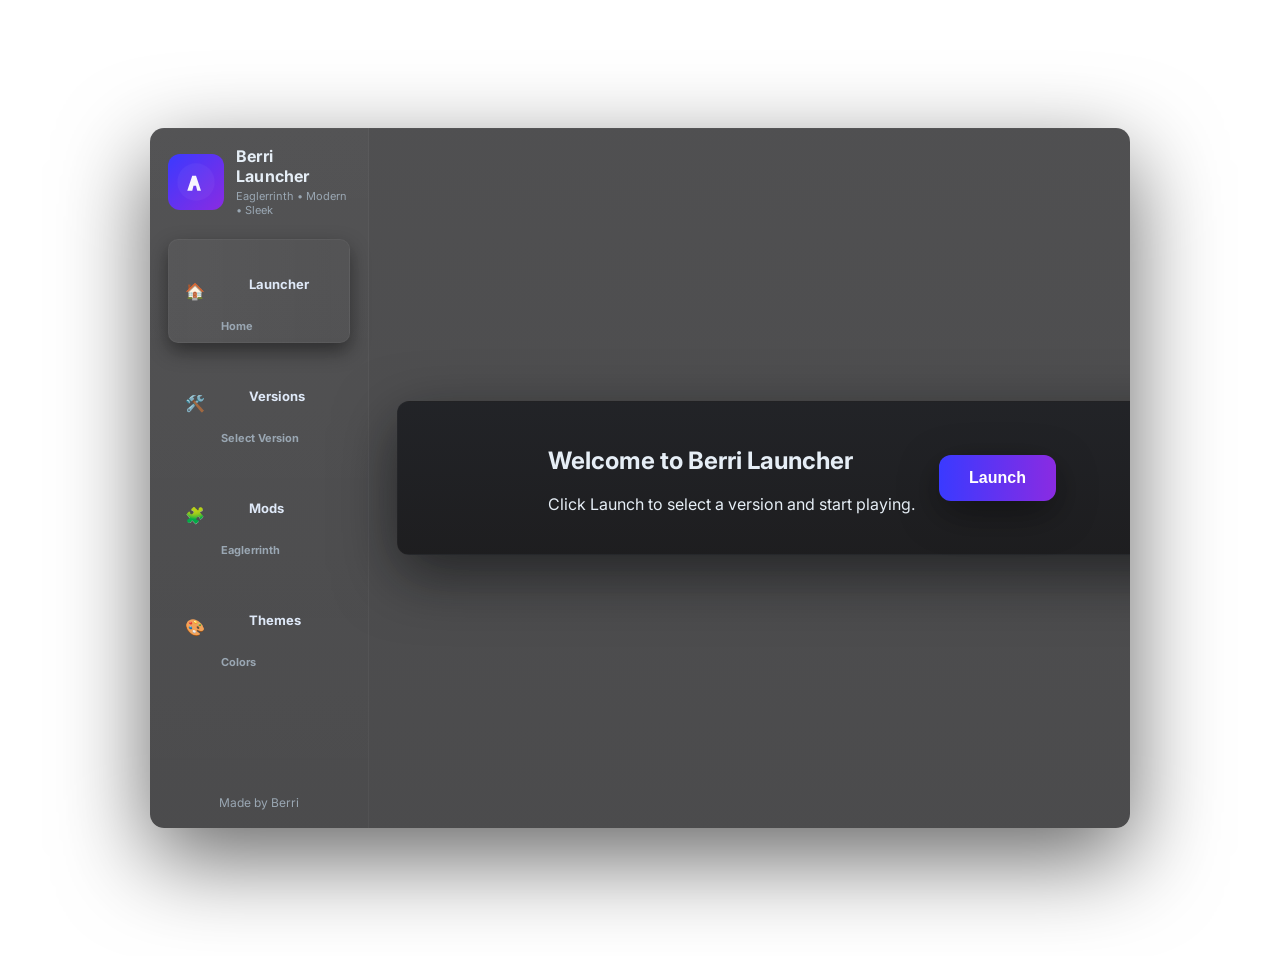
<file: index.html>
<!doctype html>
<html lang="en">
<head>
<meta charset="utf-8" />
<meta name="viewport" content="width=device-width,initial-scale=1" />
<title>Berri Launcher</title>
<link rel="preconnect" href="https://fonts.gstatic.com" crossorigin>
<style>
@import url('https://fonts.googleapis.com/css2?family=Inter:wght@300;400;600;700&display=swap');

:root{
  --accent-1: #3a3aff;
  --accent-2: #8a2be2;
  --muted: #9aa7b3;
}

html,body{height:100%;margin:0;font-family:Inter,system-ui,-apple-system,Segoe UI,Roboto,"Helvetica Neue",Arial;color:#e6eef6}
body{
  display:flex;
  align-items:center;
  justify-content:center;
  min-height:100vh;
  padding:28px;
  -webkit-font-smoothing:antialiased;
  background: url('https://images2.alphacoders.com/123/thumb-1920-1232557.png') no-repeat center center;
  background-size: cover;
}

.shell{
  width:980px;
  max-width:98vw;
  height:700px;
  border-radius:14px;
  overflow:hidden;
  display:flex;
  box-shadow: 0 30px 90px rgba(0,0,0,0.6), inset 0 1px 0 rgba(255,255,255,0.02);
  backdrop-filter: blur(6px);
  background: linear-gradient(180deg, rgba(12,12,14,0.72), rgba(6,6,8,0.72));
}

/* Sidebar */
.sidebar{
  width:220px;
  background: linear-gradient(180deg, rgba(255,255,255,0.02), rgba(0,0,0,0));
  border-right: 1px solid rgba(255,255,255,0.03);
  padding:18px;
  display:flex;
  flex-direction:column;
  gap:14px;
}
.brand{ display:flex; gap:12px; align-items:center; }
.logo{ width:56px;height:56px;border-radius:12px; background:linear-gradient(135deg,var(--accent-1),var(--accent-2)); display:flex;align-items:center;justify-content:center; flex-shrink:0; }
.logo svg{ width:40px;height:40px; }
.brand .title{ font-weight:700; font-size:16px; letter-spacing:0.2px; }
.brand .sub{ font-size:11px; color:var(--muted); margin-top:3px; }

nav.side-nav{ display:flex; flex-direction:column; gap:8px; margin-top:8px; }
.nav-btn{
  display:flex; gap:12px; align-items:center; padding:10px 12px; border-radius:10px;
  cursor:pointer; color: #dfe9f8; font-weight:700; font-size:13px;
  transition: transform 180ms cubic-bezier(.2,.9,.3,1), background 180ms;
  border: 1px solid transparent;
}
.nav-btn:hover{ transform: translateX(6px); background: rgba(255,255,255,0.02); }
.nav-btn.active{
  background: linear-gradient(90deg, rgba(255,255,255,0.03), rgba(255,255,255,0.01));
  border:1px solid rgba(255,255,255,0.04);
  box-shadow: 0 8px 20px rgba(0,0,0,0.45);
}
.nav-icon{ width:28px; height:28px; display:grid; place-items:center; font-size:16px; }
.nav-label{ display:flex; flex-direction:column; line-height:1; }
.nav-label .main{ font-weight:700; font-size:13px; }
.nav-label .sub{ font-size:11px; color:var(--muted); margin-top:2px; }

.spacer { flex:1 }
.credits{ font-size:12px; color:var(--muted); text-align:center; padding-top:8px }

/* Main */
.main { flex:1; padding:28px; display:flex; flex-direction:column; gap:18px; position:relative; }
.content { flex:1; display:flex; align-items:center; justify-content:center; position:relative; }
.card{ width:760px; max-width:calc(100% - 40px); border-radius:12px; padding:24px; background: linear-gradient(180deg, rgba(18,20,24,0.72), rgba(12,12,14,0.72)); box-shadow: 0 20px 60px rgba(8,10,12,0.6); border:1px solid rgba(255,255,255,0.02); transition: transform 280ms cubic-bezier(.2,.9,.3,1), opacity 200ms; }

/* Buttons */
.play-btn{ display:inline-block; padding:14px 30px; font-weight:800; font-size:16px; border-radius:12px; color:white; cursor:pointer; border:none; background: linear-gradient(90deg,var(--accent-1),var(--accent-2)); box-shadow: 0 12px 40px rgba(0,0,0,0.45); transition: transform 160ms ease, box-shadow 160ms ease, filter 160ms; }
.play-btn:hover{ transform: translateY(-4px) scale(1.01); filter:brightness(1.03); }
.play-btn:active{ transform: translateY(2px) scale(.997); }

/* Version buttons */
.versions-grid{ display:flex; flex-direction:column; gap:12px; margin-top:12px; }
.ver-btn { display:flex; justify-content:space-between; align-items:center; padding:12px 16px; border-radius:10px; cursor:pointer; background:rgba(255,255,255,0.02); transition: transform 140ms, box-shadow 140ms; border:1px solid rgba(255,255,255,0.02); font-weight:700; opacity:0; transform: translateX(-12px);}
.ver-btn.fade-in{ opacity:1; transform: translateX(0); transition: opacity 350ms ease, transform 350ms ease; }
.ver-btn:hover{ transform: translateX(4px); box-shadow: 0 12px 30px rgba(0,0,0,0.45); }
.ver-btn.selected{ outline: 2px solid rgba(255,255,255,0.04); box-shadow: 0 14px 40px rgba(0,0,0,0.5); }

/* Loading overlay */
.loading-overlay{ position: absolute; inset:0; display:grid; place-items:center; background: rgba(0,0,0,0.6); backdrop-filter: blur(4px); z-index:40; opacity:0; pointer-events:none; transition: opacity 260ms; }
.loading-overlay.show{ opacity:1; pointer-events:auto; }
.loader-card { padding:26px; border-radius:12px; background: linear-gradient(180deg, rgba(20,20,24,0.9), rgba(10,10,12,0.9)); border:1px solid rgba(255,255,255,0.03); text-align:center; box-shadow: 0 30px 80px rgba(0,0,0,0.6); }
.logo-spin { width:76px; height:76px; margin:0 auto 12px; animation: spin 1700ms linear infinite; }
@keyframes spin { from { transform: rotate(0deg) } to { transform: rotate(360deg) } }
</style>
</head>
<body>
<div class="shell">
  <!-- Sidebar -->
  <aside class="sidebar">
    <div class="brand">
      <div class="logo" id="logoSvg">
        <svg viewBox="0 0 64 64" xmlns="http://www.w3.org/2000/svg">
          <circle cx="32" cy="32" r="30" fill="white" opacity="0.04"/>
          <path d="M18 46 L26 22 L32 22 L40 46 L34 46 L32 38 L28 38 L26 46 Z" fill="white" opacity="0.95"/>
        </svg>
      </div>
      <div>
        <div class="title">Berri Launcher</div>
        <div class="sub" id="subText">Eaglerrinth • Modern • Sleek</div>
      </div>
    </div>
    <nav class="side-nav">
      <div class="nav-btn active" data-tab="launcher"><div class="nav-icon">🏠</div><div class="nav-label"><span class="main">Launcher</span><span class="sub">Home</span></div></div>
      <div class="nav-btn" data-tab="versions"><div class="nav-icon">🛠️</div><div class="nav-label"><span class="main">Versions</span><span class="sub">Select Version</span></div></div>
      <div class="nav-btn" data-tab="mods"><div class="nav-icon">🧩</div><div class="nav-label"><span class="main">Mods</span><span class="sub">Eaglerrinth</span></div></div>
      <div class="nav-btn" data-tab="themes"><div class="nav-icon">🎨</div><div class="nav-label"><span class="main">Themes</span><span class="sub">Colors</span></div></div>
    </nav>
    <div class="spacer"></div>
    <div class="credits">Made by Berri</div>
  </aside>

  <!-- Main -->
  <main class="main">
    <div class="content">
      <!-- Launcher panel -->
      <section class="card" id="panel-launcher">
        <div style="display:flex;gap:24px;align-items:center;justify-content:center;">
          <div style="max-width:420px;">
            <h1>Welcome to Berri Launcher</h1>
            <p>Click Launch to select a version and start playing.</p>
          </div>
          <div style="text-align:center;">
            <button class="play-btn" id="launcherLaunch">Launch</button>
          </div>
        </div>
      </section>

      <!-- Versions panel -->
      <section class="card" id="panel-versions" style="display:none">
        <div style="font-weight:800;font-size:20px">Select a Version</div>
        <div class="versions-grid" id="versionsGrid">
          <div class="ver-btn" data-url="versions/1.5.2.html">1.5.2</div>
          <div class="ver-btn" data-url="versions/1.8.8.html">1.8.8</div>
          <div class="ver-btn" data-url="versions/1.12.html">1.12</div>
        </div>
        <div style="margin-top:12px;">
          <button class="play-btn" id="versionsLaunch">Launch Selected Version</button>
          <div id="versionError" style="color:#ff8b8b;display:none;">Select a version first.</div>
        </div>
      </section>

      <!-- Mods panel -->
      <section class="card" id="panel-mods" style="display:none">
        <h2>Mods</h2>
        <button class="play-btn" onclick="window.open('https://eaglerrinth.github.io/','_blank')">Open Mod Site</button>
        <p>🚧 Mod Launcher: Work in Progress</p>
      </section>

      <!-- Themes panel -->
      <section class="card" id="panel-themes" style="display:none">
        <h2>Themes</h2>
        <button class="play-btn" onclick="setTheme('default')">Default</button>
        <button class="play-btn" onclick="setTheme('blue')">Blue</button>
        <button class="play-btn" onclick="setTheme('yellow')">Yellow</button>
        <button class="play-btn" onclick="setTheme('red')">Red</button>
        <button class="play-btn" onclick="setTheme('orange')">Orange</button>
        <button class="play-btn" onclick="setTheme('black')">Black</button>
      </section>

      <!-- Loading overlay -->
      <div class="loading-overlay" id="loadingOverlay">
        <div class="loader-card">
          <div class="logo-spin">
            <svg viewBox="0 0 64 64" xmlns="http://www.w3.org/2000/svg" width="76" height="76">
              <circle cx="32" cy="32" r="30" fill="white" opacity="0.06"/>
              <path d="M18 46 L26 22 L32 22 L40 46 L34 46 L32 38 L28 38 L26 46 Z" fill="white" opacity="0.95"/>
            </svg>
          </div>
          <div style="font-weight:800;margin-bottom:8px">Loading client…</div>
          <div style="font-size:12px;color:#9aa7b3;">Please wait...</div>
        </div>
      </div>

    </div>
  </main>
</div>

<script>
const navButtons=document.querySelectorAll('.nav-btn');
const panels={
  launcher: document.getElementById('panel-launcher'),
  versions: document.getElementById('panel-versions'),
  mods: document.getElementById('panel-mods'),
  themes: document.getElementById('panel-themes')
};
const launcherLaunchBtn=document.getElementById('launcherLaunch');
const versionsGrid=document.getElementById('versionsGrid');
const versionsLaunchBtn=document.getElementById('versionsLaunch');
const versionError=document.getElementById('versionError');
const loadingOverlay=document.getElementById('loadingOverlay');
let selectedVersionBtn=null;

function activateTab(name){
  navButtons.forEach(b=>b.classList.toggle('active',b.dataset.tab===name));
  Object.values(panels).forEach(p=>p.style.display='none');
  if(panels[name]) panels[name].style.display='block';
}
navButtons.forEach(b=>b.addEventListener('click',()=>activateTab(b.dataset.tab)));
activateTab('launcher');

launcherLaunchBtn.addEventListener('click',()=>{
  activateTab('versions');
  versionsGrid.querySelectorAll('.ver-btn').forEach((v,i)=>{
    setTimeout(()=>v.classList.add('fade-in'),i*120);
  });
});

versionsGrid.addEventListener('click',e=>{
  let el=e.target;
  while(el && !el.classList.contains('ver-btn')) el=el.parentElement;
  if(!el) return;
  if(selectedVersionBtn) selectedVersionBtn.classList.remove('selected');
  selectedVersionBtn=el;
  el.classList.add('selected');
  versionError.style.display='none';
});

versionsLaunchBtn.addEventListener('click',()=>{
  if(!selectedVersionBtn){versionError.style.display='block'; return;}
  const url=selectedVersionBtn.dataset.url;
  loadingOverlay.classList.add('show');
  setTimeout(()=>{loadingOverlay.classList.remove('show'); window.open(url,'_blank');},1400);
});

function setTheme(theme){
  switch(theme){
    case 'default': document.body.style.background = "linear-gradient(135deg, #3a3aff, #8a2be2)"; break;
    case 'blue': document.body.style.background = "#0a0a2a"; break;
    case 'yellow': document.body.style.background = "#2a2a00"; break;
    case 'red': document.body.style.background = "#2a0000"; break;
    case 'orange': document.body.style.background = "#2a1400"; break;
    case 'black': document.body.style.background = "#000000"; break;
  }
  localStorage.setItem("berri-theme",theme);
}

window.onload = ()=>{
  let saved = localStorage.getItem("berri-theme");
  if(saved) setTheme(saved);
}
</script>
</body>
</html>
</file>
